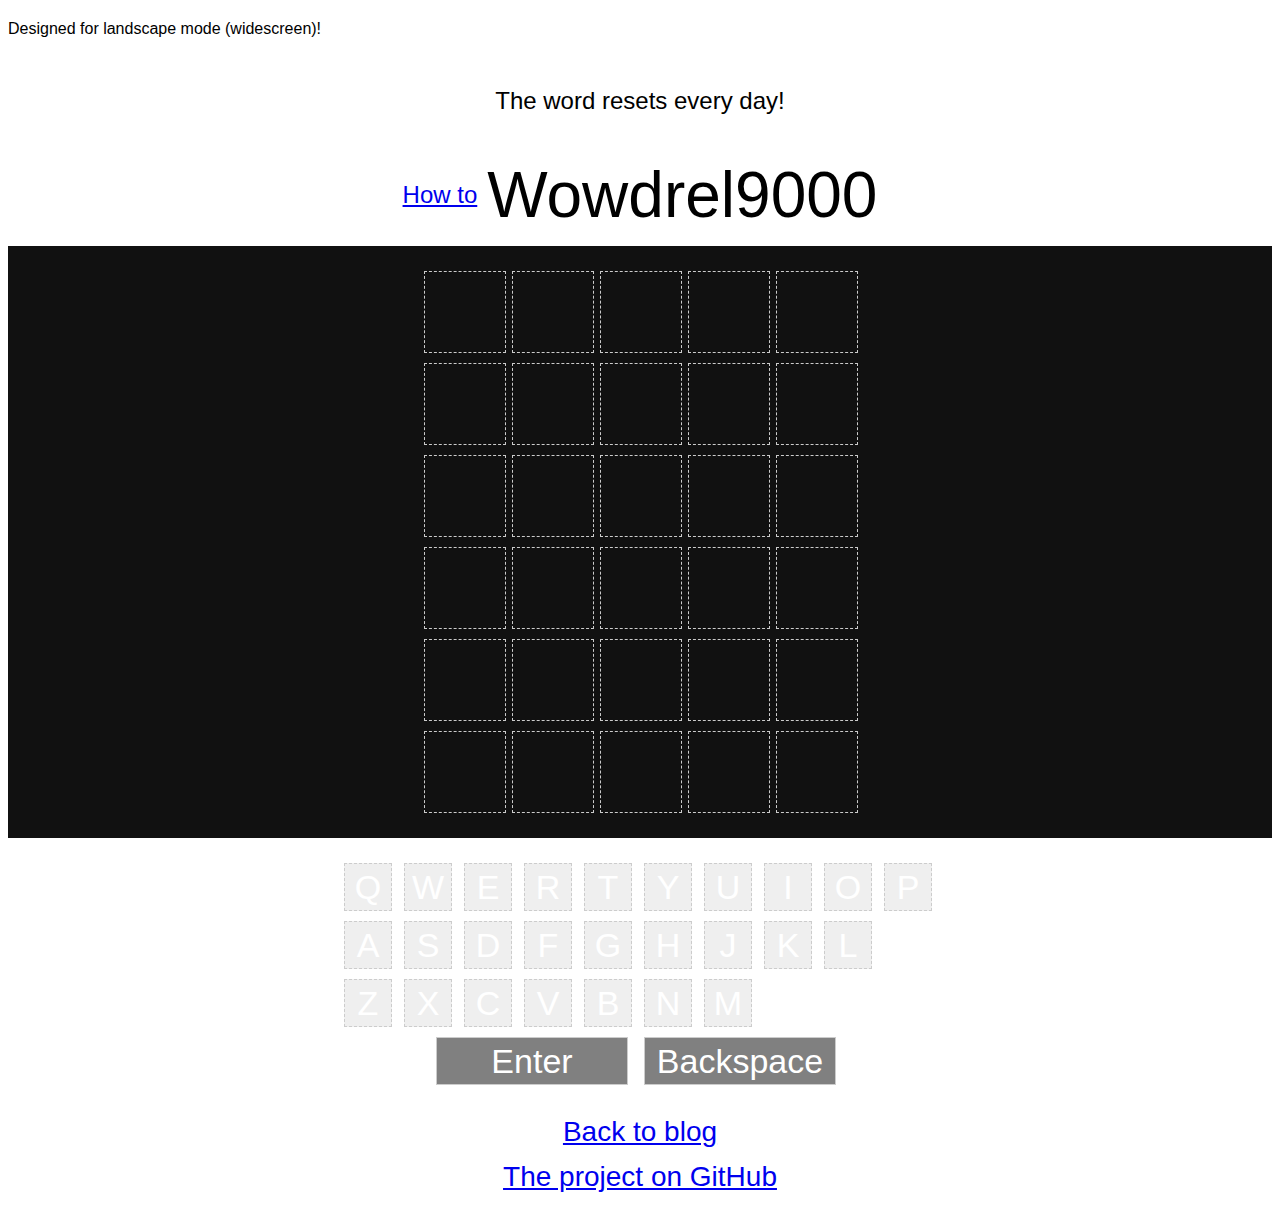
<file: src/index.html>
<!DOCTYPE html>
<html lang="en">
<head>
    <meta charset="UTF-8">
    <meta name="viewport" content="width=device-width, initial-scale=1.0"> 

    <title>Wowdrel9000</title>

    <script type="module" src="/src/js/index.js"></script>
    <script src="/src/js/popupUtils.js"></script>

    <link rel="stylesheet" href="/src/styles/styles.css">
    <link rel="stylesheet" href="/src/styles/game-grid-styles.css">
    <link rel="stylesheet" href="/src/styles/key-item-styles.css">
    <link rel="stylesheet" href="/src/styles/popup.css">
</head>

<body>
<main>
    <div>
	    <p>Designed for landscape mode (widescreen)!</p>
    </div>

    <div style="display: flex; font-size: 24px; justify-content: center">
	    <p>The word resets every day!</p>
    </div>

    <div class="title">
	    <a style="font-size: 24px; padding-right: 10px;" href="https://www.wikihow.com/Play-Wordle">How to</a>
	    Wowdrel9000
    </div>
    <div id="small-popup">
    </div>

    <div id="popup">
        <ul>
            <div id="popup-message"></div>
            <div class="popup-button-container"> 
                <div class="popup-button"> 
                    <button onclick="location.reload()">Reset game</button>
                </div>
                <div class="popup-button"> 
                    <button onclick="clearNotifyPlayer()">Close notification</button>
                </div>
            </div>
        </ul>
    </div>
    <div class="game-container">
        <div class="game-grid-container">
            <div id="row-1" class="game-row-container">
                <div class="grid-item grid-item-blank" style="animation-delay: 0ms;"></div>
                <div class="grid-item grid-item-blank" style="animation-delay: 100ms;"></div>
                <div class="grid-item grid-item-blank" style="animation-delay: 200ms;"></div>
                <div class="grid-item grid-item-blank" style="animation-delay: 300ms;"></div>
                <div class="grid-item grid-item-blank" style="animation-delay: 400ms;"></div>
            </div>
            <div id="row-2" class="game-row-container">
                <div class="grid-item grid-item-blank" style="animation-delay: 0ms;"></div>
                <div class="grid-item grid-item-blank" style="animation-delay: 100ms;"></div>
                <div class="grid-item grid-item-blank" style="animation-delay: 200ms;"></div>
                <div class="grid-item grid-item-blank" style="animation-delay: 300ms;"></div>
                <div class="grid-item grid-item-blank" style="animation-delay: 400ms;"></div>
            </div>
            <div id="row-3" class="game-row-container">
                <div class="grid-item grid-item-blank" style="animation-delay: 0ms;"></div>
                <div class="grid-item grid-item-blank" style="animation-delay: 100ms;"></div>
                <div class="grid-item grid-item-blank" style="animation-delay: 200ms;"></div>
                <div class="grid-item grid-item-blank" style="animation-delay: 300ms;"></div>
                <div class="grid-item grid-item-blank" style="animation-delay: 400ms;"></div>
            </div>
            <div id="row-4" class="game-row-container">
                <div class="grid-item grid-item-blank" style="animation-delay: 0ms;"></div>
                <div class="grid-item grid-item-blank" style="animation-delay: 100ms;"></div>
                <div class="grid-item grid-item-blank" style="animation-delay: 200ms;"></div>
                <div class="grid-item grid-item-blank" style="animation-delay: 300ms;"></div>
                <div class="grid-item grid-item-blank" style="animation-delay: 400ms;"></div>
            </div>
            <div id="row-5" class="game-row-container">
                <div class="grid-item grid-item-blank" style="animation-delay: 0ms;"></div>
                <div class="grid-item grid-item-blank" style="animation-delay: 100ms;"></div>
                <div class="grid-item grid-item-blank" style="animation-delay: 200ms;"></div>
                <div class="grid-item grid-item-blank" style="animation-delay: 300ms;"></div>
                <div class="grid-item grid-item-blank" style="animation-delay: 400ms;"></div>
            </div>
            <div id="row-6" class="game-row-container">
                <div class="grid-item grid-item-blank" style="animation-delay: 0ms;"></div>
                <div class="grid-item grid-item-blank" style="animation-delay: 100ms;"></div>
                <div class="grid-item grid-item-blank" style="animation-delay: 200ms;"></div>
                <div class="grid-item grid-item-blank" style="animation-delay: 300ms;"></div>
                <div class="grid-item grid-item-blank" style="animation-delay: 400ms;"></div>
            </div>
        </div>
    </div>

    <div class="key-row-container">
        <div class="key-row">
            <button id="key-Q" class="key-item key-item-blank" data-key="Q">Q</button>
            <button id="key-W" class="key-item key-item-blank">W</button>
            <button id="key-E" class="key-item key-item-blank">E</button>
            <button id="key-R" class="key-item key-item-blank">R</button>
            <button id="key-T" class="key-item key-item-blank">T</button>
            <button id="key-Y" class="key-item key-item-blank">Y</button>
            <button id="key-U" class="key-item key-item-blank">U</button>
            <button id="key-I" class="key-item key-item-blank">I</button>
            <button id="key-O" class="key-item key-item-blank">O</button>
            <button id="key-P" class="key-item key-item-blank">P</button>
        </div>
        <div class="key-row">
            <button id="key-A" class="key-item key-item-blank">A</button>
            <button id="key-S" class="key-item key-item-blank">S</button>
            <button id="key-D" class="key-item key-item-blank">D</button>
            <button id="key-F" class="key-item key-item-blank">F</button>
            <button id="key-G" class="key-item key-item-blank">G</button>
            <button id="key-H" class="key-item key-item-blank">H</button>
            <button id="key-J" class="key-item key-item-blank">J</button>
            <button id="key-K" class="key-item key-item-blank">K</button>
            <button id="key-L" class="key-item key-item-blank">L</button>
        </div>
        <div class="key-row">
            <button id="key-Z" class="key-item key-item-blank">Z</button>
            <button id="key-X" class="key-item key-item-blank">X</button>
            <button id="key-C" class="key-item key-item-blank">C</button>
            <button id="key-V" class="key-item key-item-blank">V</button>
            <button id="key-B" class="key-item key-item-blank">B</button>
            <button id="key-N" class="key-item key-item-blank">N</button>
            <button id="key-M" class="key-item key-item-blank">M</button>
        </div>
        <div class="key-row-wide">
            <button id="key-Enter" class="key-item-wide" key-data="Enter">Enter</button>
            <button id="key-Backspace" class="key-item-wide" key-data="Backspace">Backspace</button>
        </div>
    </div>

    <div style="font-size: 28px; display: flex; justify-content: center">
	    <a href="https://alepablog.com">Back to blog</a>
    </div>
    <div style="font-size: 28px; display: flex; justify-content: center">
	    <a href="https://github.com/aleparuokakauppa/wowdrel9000">The project on GitHub</a>
    </div>
</main>
</body>

</html>
</file>
<file: src/styles/styles.css>
body {
    font-family: Arial, sans-serif;
    line-height: 1.6;
}

.title {
    font-size: 64px;
    display: flex;
    justify-content: center;
    align-items: center;
}

.content {
    background: #111;
}
</file>
<file: src/styles/game-grid-styles.css>
.game-grid-container {
    background: #111;
    gap: 20px;
    padding: 20px;
}

.game-row-container {
    display: grid;
    grid-template-columns: repeat(5, 80px);
    justify-content: center;
    align-items: center;
    padding: 5px;
    column-gap: 8px;
}

.grid-item {
    font-family: sans-serif;
    font-size: 34px;
    height: 80px;
    width: 80px;
    display: flex;
    color: white;
    text-align: center;
    align-items: center;
    justify-content: center;
    border: 1px solid #ccc;
}

.grid-item-blank {
    background-color: #111;
    border: 1px dashed #ccc;
}

.grid-item-gray {
    background-color: #222;
}

.grid-item-yellow {
    background-color: #ff0;
}

.grid-item-green {
    background-color: #0f0;
}
</file>
<file: src/styles/key-item-styles.css>
.key-row-container {
    padding: 20px;
    align-self: center;
    align-items: center;
    justify-content: center;
}

.key-row {
    display: grid;
    grid-template-columns: repeat(10, 52px);
    justify-content: center;
    align-items: center;
    padding: 5px;
    column-gap: 8px;
}

.key-row-wide {
    display: grid;
    grid-template-columns: repeat(2, 200px);
    justify-content: center;
    align-items: center;
    padding: 5px;
    column-gap: 8px;
}

.key-item {
    font-family: sans-serif;
    font-size: 34px;
    height: 48px;
    width: 48px;
    border: 1px solid #ccc;
    display: flex;
    color: white;
    text-align: center;
    align-items: center;
    justify-content: center;
}

.key-item-wide {
    font-family: sans-serif;
    font-size: 34px;
    height: 48px;
    width: 192px;
    border: 1px solid #ccc;
    display: flex;
    color: white;
    text-align: center;
    align-items: center;
    justify-content: center;
    background-color: gray;
}

.key-item-green {
    background-color: green;
}

.key-item-yellow {
    background-color: yellow;
}

.key-item-gray {
    background-color: gray;
}

.key-item-blank {
    border: 1px dashed #ccc;
}
</file>
<file: src/styles/popup.css>
#popup {
    display: none;
    position: fixed;
    justify-items: center;
    text-align: center;
    height: auto;
    width: auto;
    top: 50%;
    left: 50%;
    transform: translate(-50%, -50%);
    padding: 10px;
    background-color: #fff;
    border: 2px solid #333;
    box-shadow: 0 0 10px #eee;
    z-index: 9999;
}

#small-popup {
    font-family: sans-serif;
    font-size: 32px;
    display: none;
    position: fixed;
    justify-items: center;
    text-align: center;
    height: auto;
    width: auto;
    top: 20%;
    left: 50%;
    background-color: #f00;
    transform: translate(-50%, -50%);
    padding: 10px;
    border: 2px solid #222;
    box-shadow: 0 0 10px #eee;
    z-index: 9999;
}

#popup-message {
    font-size: 38px;
    text-align: left;
}

.popup-button-container {
    display: grid;
    grid-template-columns: repeat(3, 52px);
    justify-content: center;
    align-items: center;
    padding: 10px;
    column-gap: 10px;
}

.popup-button {
    font-family: sans-serif;
    font-size: 44px;
    width: 60px;
}
</file>
